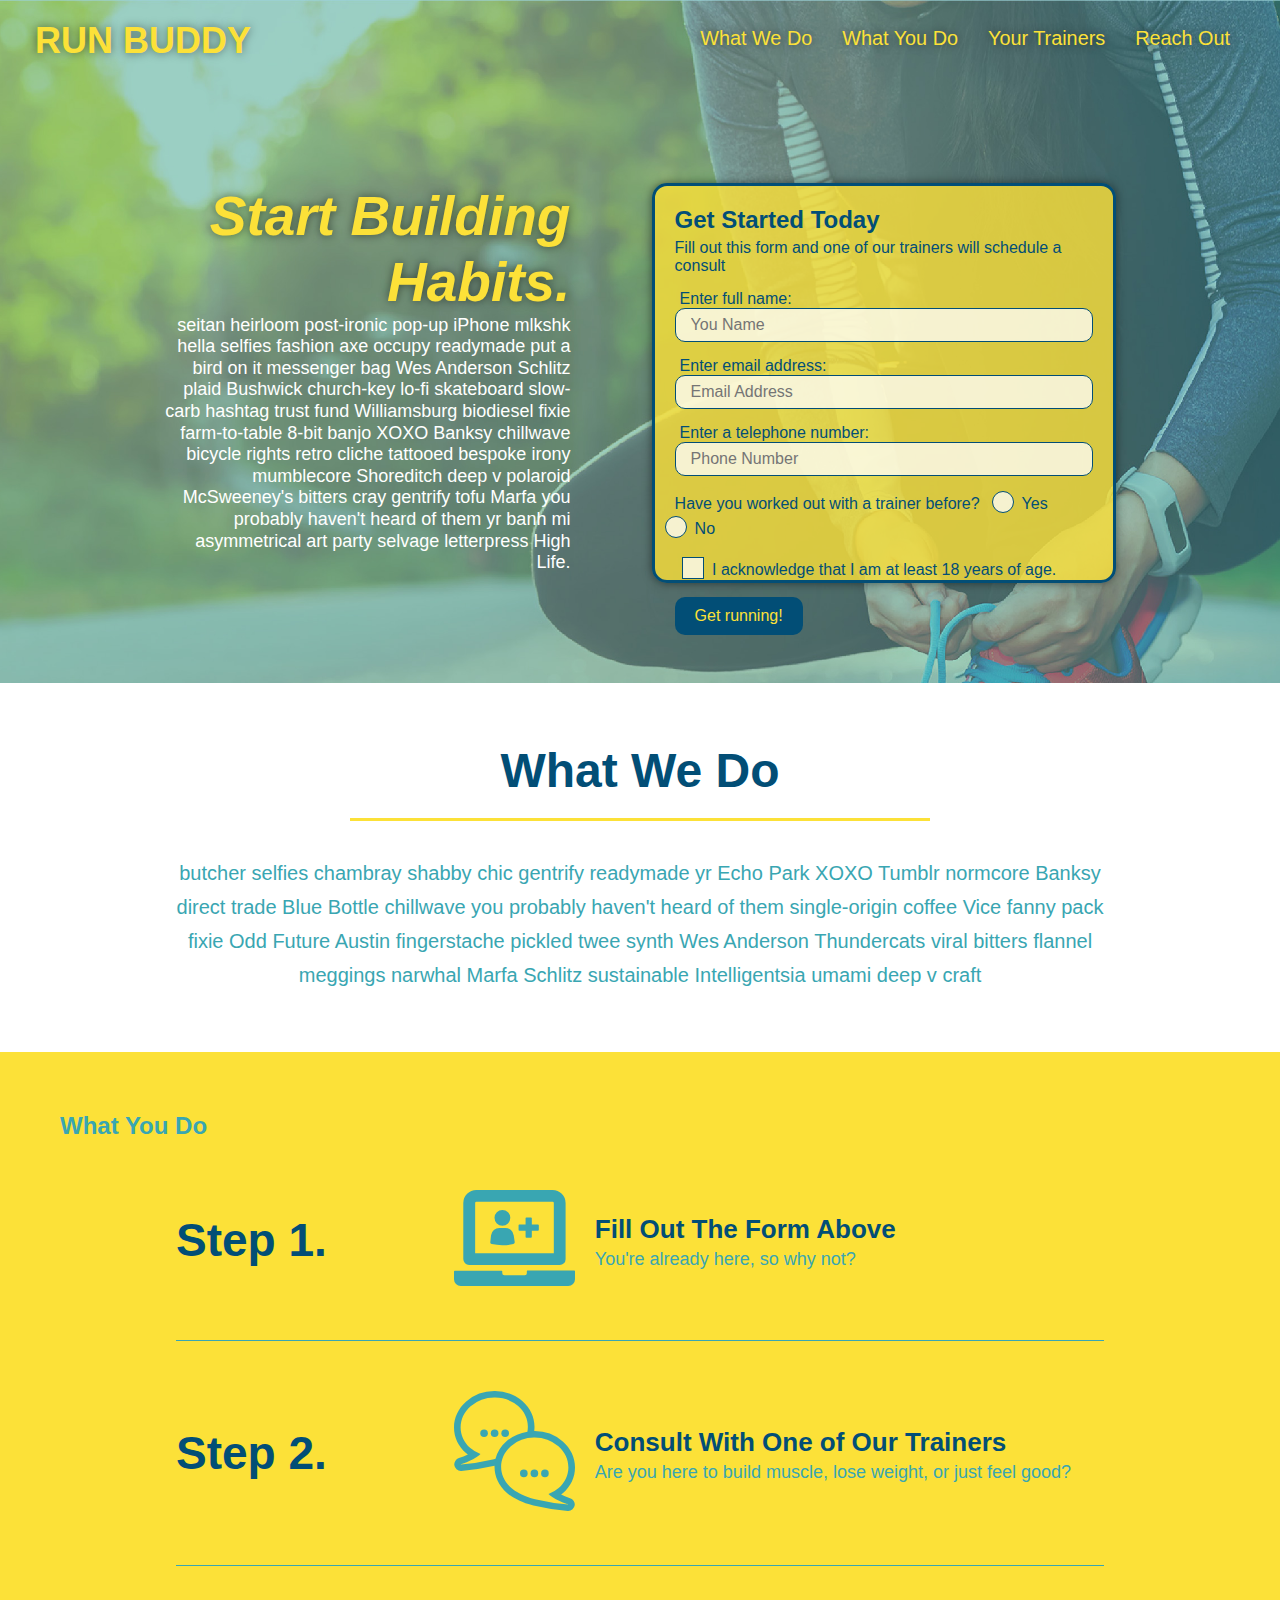
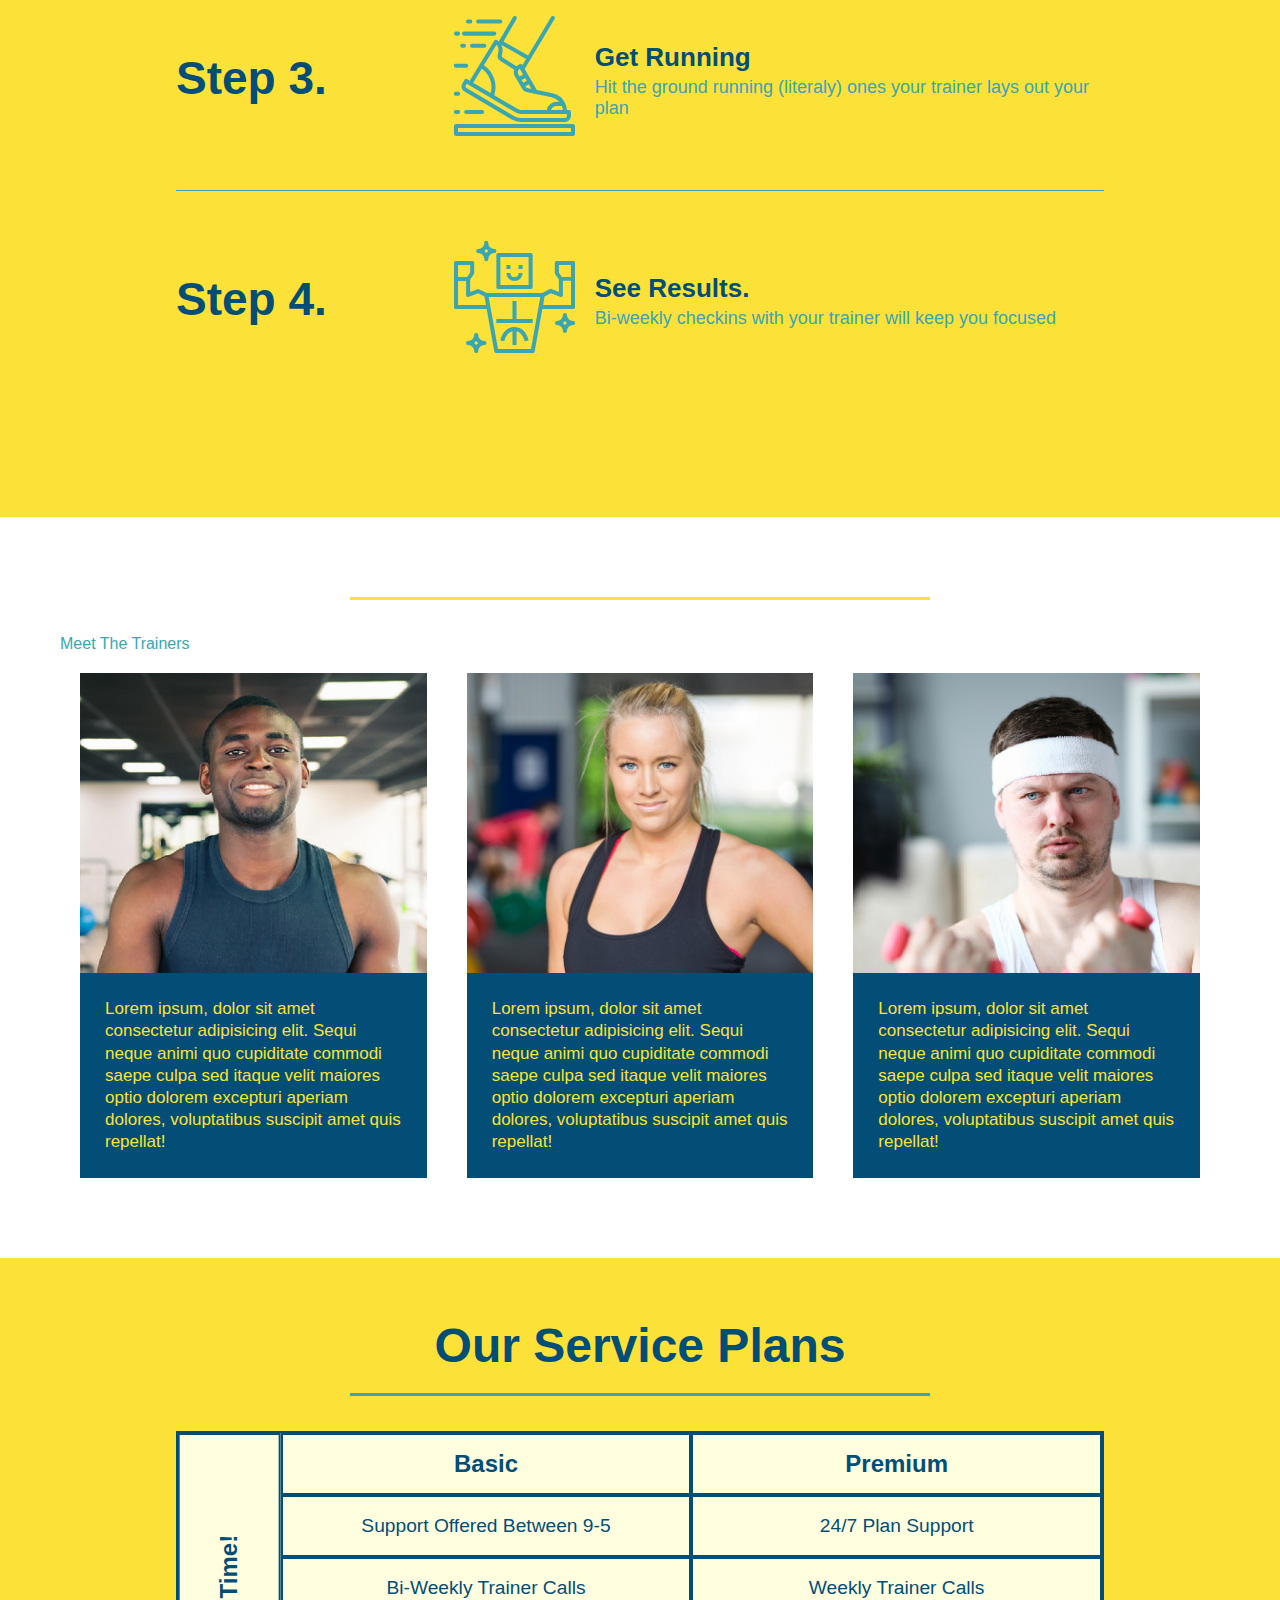
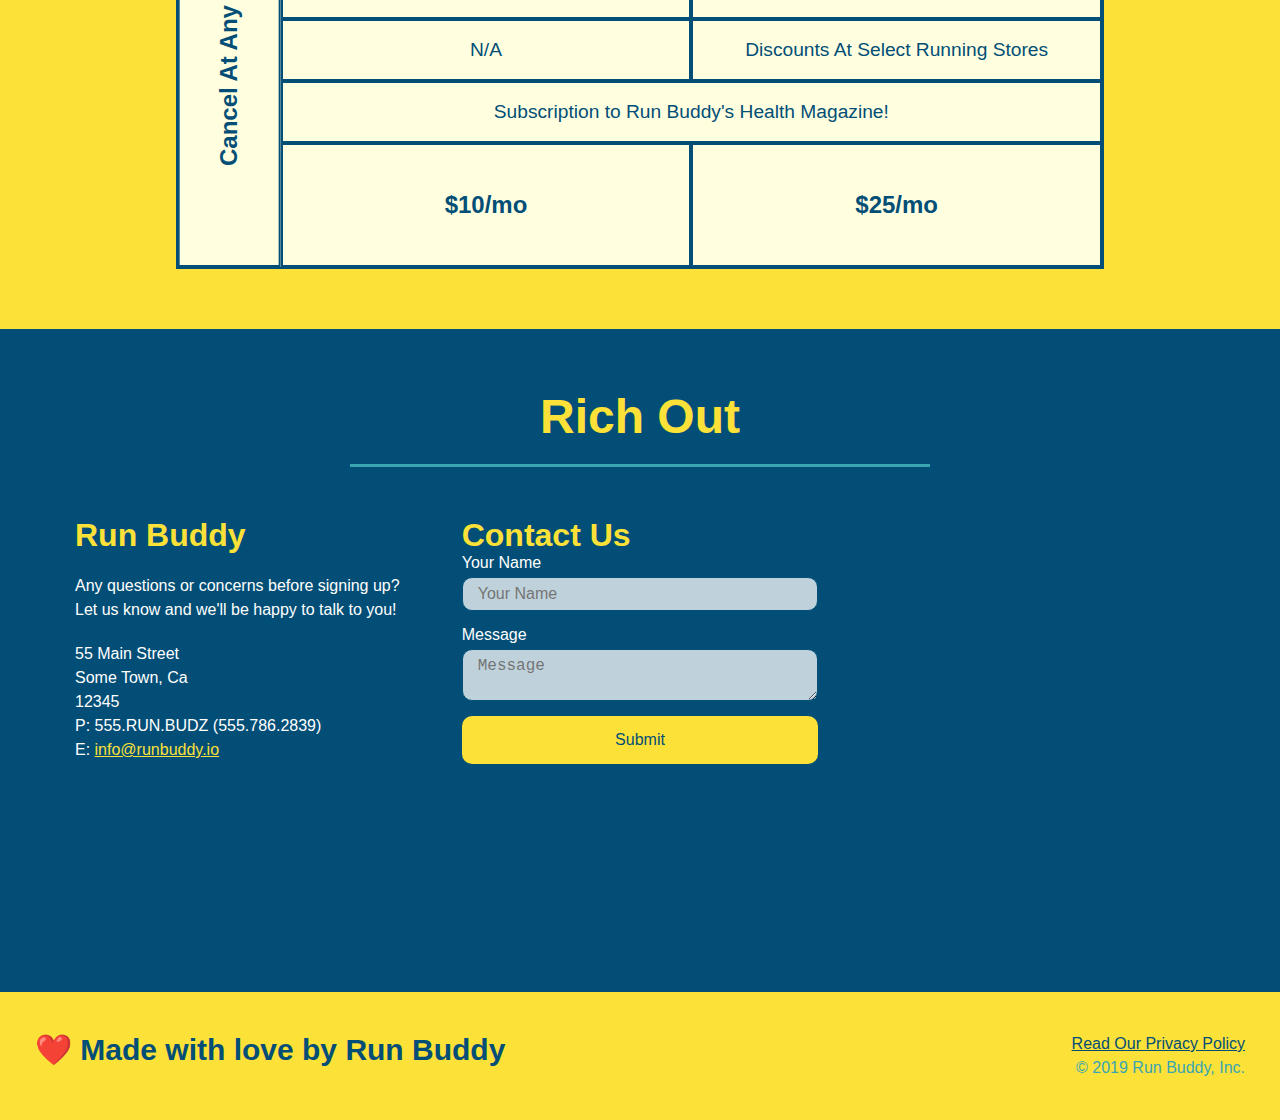
<file: index.html>
<!DOCTYPE html>
<html lang="en">
    <head>
        <meta charset="UTF-8" />
        <title>Run Buddy</title>
        <link rel="stylesheet" href="./assets/css/style.css" />
    </head>
    <body>
        <!-- navigation -->
        <header>
        <h1>
            <a href="/">RUN BUDDY</a>
        </h1>
            
        <nav>
            <!-- Unorderd list element -->
            <ul>
                <!--List item element-->
                <li><!-- Anchor element-->
                    <a href="#what-we-do">What We Do</a>
                </li>
                <li><a href="#what-you-do">What You Do</a>
                </li>
                    
                    <li><a href="#your-trainers">Your Trainers</a>
                    </li>
                        
                        <li><a href="#reach-out">Reach Out</a>
                        </li>
                            
            </ul>
        </nav>
    </header>
    <!-- hero/jumbotron -->
    <section class="hero">
      <div class="hero-cta">
        <h2>Start Building Habits.</h2>
        <p>
          seitan heirloom post-ironic pop-up iPhone mlkshk hella selfies fashion axe occupy readymade put a bird on it
          messenger bag Wes Anderson Schlitz plaid Bushwick church-key lo-fi skateboard slow-carb hashtag trust fund
          Williamsburg biodiesel fixie farm-to-table 8-bit banjo XOXO Banksy chillwave bicycle rights retro cliche
          tattooed bespoke irony mumblecore Shoreditch deep v polaroid McSweeney's bitters cray gentrify tofu Marfa you
          probably haven't heard of them yr banh mi asymmetrical art party selvage letterpress High Life.
        </p>
      </div>
        <div class="hero-form">
            <h3>Get Started Today</h3>
            <p>Fill out this form and one of our trainers will schedule a consult</p>
            <!-- Add form element -->
            <form>
                <label for="name">Enter full name:</label>
                <input class="form-input" type="text" placeholder="You Name" name="name" id="name" />  
                <label  for="email">Enter email address:</label>
                <input class="form-input" type="email" placeholder="Email Address" name="email" id="email" />
                <label for="phone">Enter a telephone number:</label>
                <input class="form-input" type="tel" placeholder="Phone Number" name="phone" id="phone"/> 
                <p>
                  Have you worked out with a trainer before?
                  <span class="radio-wrapper">
                    <input type="radio" name="trainer-confirm" id="trainer-yes" />
                    <label for="trainer-yes">Yes</label>
                  </span>
                  <span class="radio-wrapper">
                    <input type="radio" name="trainer-confirm" id="trainer-no" />
                    <label for="trainer-no">No</label>
                  </span>
                </p>
                <p>
                  <span class="checkbox-wrapper">
                    <input type="checkbox" name="age-confirm" id="checkbox" />
                    <label for="checkbox">I acknowledge that I am at least 18 years of age.</label>
                  </span>
                </p>
                    <button type="submit">
                        Get running!
                    </button>
   </form>
        </div>
    </section>
    <!-- end hero -->
    <!-- "what we do" section -->
    <section id="what-we-do" class="intro">
      <div class="flex-row">
    <h2 class="section-title primary-border">What We Do</h2> 
  </div class="flex-row">
    <p>
        butcher selfies chambray shabby chic gentrify readymade yr Echo Park XOXO Tumblr normcore Banksy direct trade Blue Bottle chillwave you probably haven't heard of them single-origin coffee Vice fanny pack fixie Odd Future Austin fingerstache pickled twee synth Wes Anderson Thundercats viral bitters flannel meggings narwhal Marfa Schlitz sustainable Intelligentsia umami deep v craft
    </p>
</section>
<!-- "What you do" -->
<section id="what-you-do" class="steps">
  <div class="flex-row">
<h2 class="Section-title secondary-border">What You Do</h2>
</div>
<div class="step">
  <h3>Step 1.</h3>
  <div class="step-info">
    <div class="step-img">
      <img src="./assets/images/step-1.svg" alt="" />
    </div>
    <div class="step-text">
      <h4>Fill Out The Form Above</h4>
      <p>You're already here, so why not?</p>
    </div>
  </div>
</div>
<div class="step">
  <h3>Step 2.</h3>
  <div class="step-info">
    <div class="step-img">
      <img src="./assets/images/step-2.svg" alt="" />
    </div>
    <div class="step-text">
      <h4>Consult With One of Our Trainers</h4>
      <p>Are you here to build muscle, lose weight, or just feel good?</p>
    </div>
  </div>
</div>
<div class="step">
  <h3>Step 3.</h3>
  <div class="step-info">
    <div class="step-img">
      <img src="./assets/images/step-3.svg" alt="" />
    </div>
    <div class="step-text">
      <h4>Get Running</h4>
      <p>Hit the ground running (literaly) ones your trainer lays out your plan</p>
    </div>
  </div>
</div>
<div class="step">
  <h3>Step 4.</h3>
  <div class="step-info">
    <div class="step-img">
      <img src="./assets/images/step-4.svg" alt="" />
    </div>
    <div class="step-text">
      <h4>See Results.</h4>
      <p>Bi-weekly checkins with your trainer will keep you focused</p>
    </div>
  </div>
</div>
</section>
<!-- "meet the trainers" -->
<section id="your-trainers" > 
  <div class="flex-row">
    <h2 class="section-title primary-border">
    </div>
    Meet The Trainers
    <div class="trainers">
    <article class="trainer">
      <div class="trainer-img trainer-1">
        <div>
        <h3 class="trainer-name">Arron Stephens</h3>
          <h4 class="trainer-role">Speed / Strength</h4>
        </div>
        </div>
        <div class="trainer-bio">
          <h3>Arron Stephens</h3>
          <h4>Speed / Strength</h4>
          <p>
            Lorem ipsum, dolor sit amet consectetur adipisicing elit. Sequi neque animi quo cupiditate commodi saepe culpa sed
            itaque velit maiores optio dolorem excepturi aperiam dolores, voluptatibus suscipit amet quis repellat!
          </p>
        </div>
      </article>
      <!-- second trainer bio -->
<article class="trainer">
<div class="trainer-img trainer-2">
<div>
  <h3 class="trainer-name">Joanna Gill</h3>
  <h4 class="trainer-role">Endurance</h4>
</div>
</div>
<div class="trainer-bio">
  <h3>Joanna Gill</h3>
  <h4>Endurance</h4>
  <p>
    Lorem ipsum, dolor sit amet consectetur adipisicing elit. Sequi neque animi quo cupiditate commodi saepe culpa sed
    itaque velit maiores optio dolorem excepturi aperiam dolores, voluptatibus suscipit amet quis repellat!
  </p>
</div>
<!-- <img src="./assets/images/trainer-2.jpg" alt="Joanna Gill cooling off after a workout" /> -->
</article>

<!-- third trainer bio -->
<article class="trainer">
<div class="trainer-img trainer-3">
      <div>
      <h3 class="trainer-name">Harry "the Headband" Smith</h3>
      <h4 class="trainer-role">Strength</h4>
  </div>
</div>
<div class="trainer-bio">
  <h3>Harry "the Headband" Smith</h3>
      <h4>Strength</h4>
  <p>
    Lorem ipsum, dolor sit amet consectetur adipisicing elit. Sequi neque animi quo cupiditate commodi saepe culpa sed
    itaque velit maiores optio dolorem excepturi aperiam dolores, voluptatibus suscipit amet quis repellat!
  </p>
</div>
</article>
</div>

    </h2>
</section>
<section id="service-plans" class="services">
  <h2 class="section-title secondary-border">
    Our Service Plans
  </h2>
  <div class="service-grid-wrapper">
    <div class="service-grid-container">
  <!-- Headers -->
<div class="service-grid-item grid-head basic">
  Basic
</div>
<div class="service-grid-item grid-head premium">
  Premium
</div>

<!-- Body -->
<div class="service-grid-item basic">
  Support Offered Between 9-5
</div>

<div class="service-grid-item premium">
  24/7 Plan Support
</div>

<div class="service-grid-item basic">
  Bi-Weekly Trainer Calls
</div>

<div class="service-grid-item premium">
  Weekly Trainer Calls
</div>

<div class="service-grid-item basic">
  N/A
</div>

<div class="service-grid-item premium">
  Discounts At Select Running Stores
</div>

<div class="service-grid-item both">
  Subscription to Run Buddy's Health Magazine!
</div>

<div class="service-grid-item grid-price basic">
  $10/mo
</div>

<div class="service-grid-item grid-price premium">
  $25/mo
</div>

<div class="service-grid-item cancel">
  Cancel At Any Time!
</div>
    </div> <!-- div service-grid-container -->
  </div> <!-- div service-grid-wrapper -->
</section>
<!-- "rich out" section-->
<section id="reach-out" class="contact">
  <div class="flex-row">
    <h2 class="section-title secondary-border">Rich Out</h2>
  </div>
    <div class="contact-info">
        
  <div>
    <h3> Run Buddy</h3>
    <p>
      Any questions or concerns before signing up?
      <br />
      Let us know and we'll be happy to talk to you!
    </p>
    <address>
        55 Main Street <br/>
        Some Town, Ca <br/>
        12345<br />
        
        P: 555.RUN.BUDZ (555.786.2839)<br/>
        E: <a href="mailto:info@runbuddy.io"><span>info@runbuddy.io</span></a>
    
      </address>
  </div>
  <div class="contact-form">
    <h3>Contact Us</h3>
    <form>
      <label for="contact-name">Your Name</label>
      <input type="text" id="contact-name" placeholder="Your Name" />
  
      <label for="contact-message">Message</label>
      <textarea id="contact-message" placeholder="Message"></textarea>
  
      <button type="submit">Submit</button>
    </form>
  </div>
  <iframe
         src="https://www.google.com/maps/embed?pb=!1m18!1m12!1m3!1d3223.4683081128146!2d-86.34987318505172!3d36.106446980097296!2m3!1f0!2f0!3f0!3m2!1i1024!2i768!4f13.1!3m3!1m2!1s0x88641bf02e536905%3A0xee76f9b58852518b!2sLegends%20Ridge%20Drive%2C%20Tennessee%2037090!5e0!3m2!1sen!2sus!4v1591062725561!5m2!1sen!2sus" width="600" height="450" frameborder="0" style="border:0;" allowfullscreen="" aria-hidden="false" tabindex="0"
        frameborder="0"
        style="border:0"
        allowfullscreen>
  </iframe>
  
    </div>

        
      
      
</section>
<!-- footer -->
<footer>
  <h2>❤️ Made with love by Run Buddy</h2>
  <div>
    <a href="./privacy-policy.html">Read Our Privacy Policy</a><br />
        &copy; 2019 Run Buddy, Inc.
      </div>
</footer>

    </body>
</html>
</file>
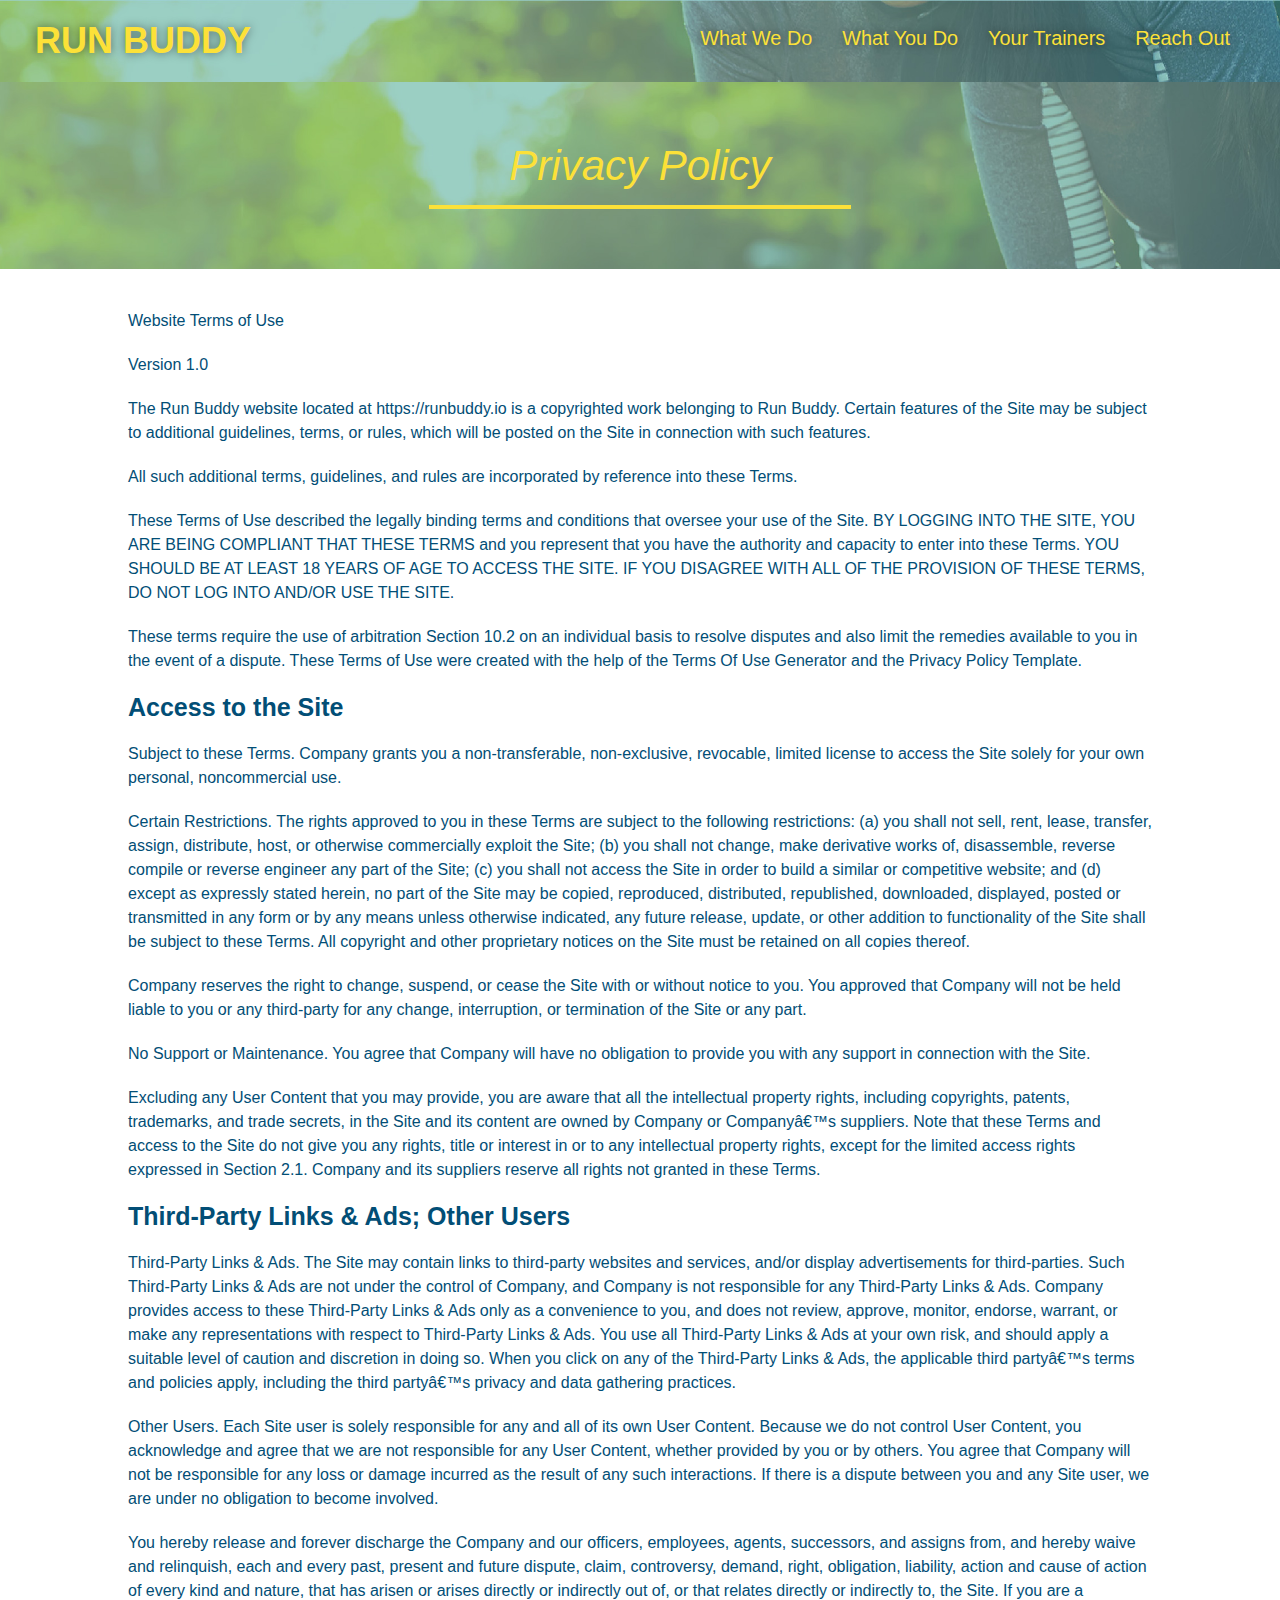
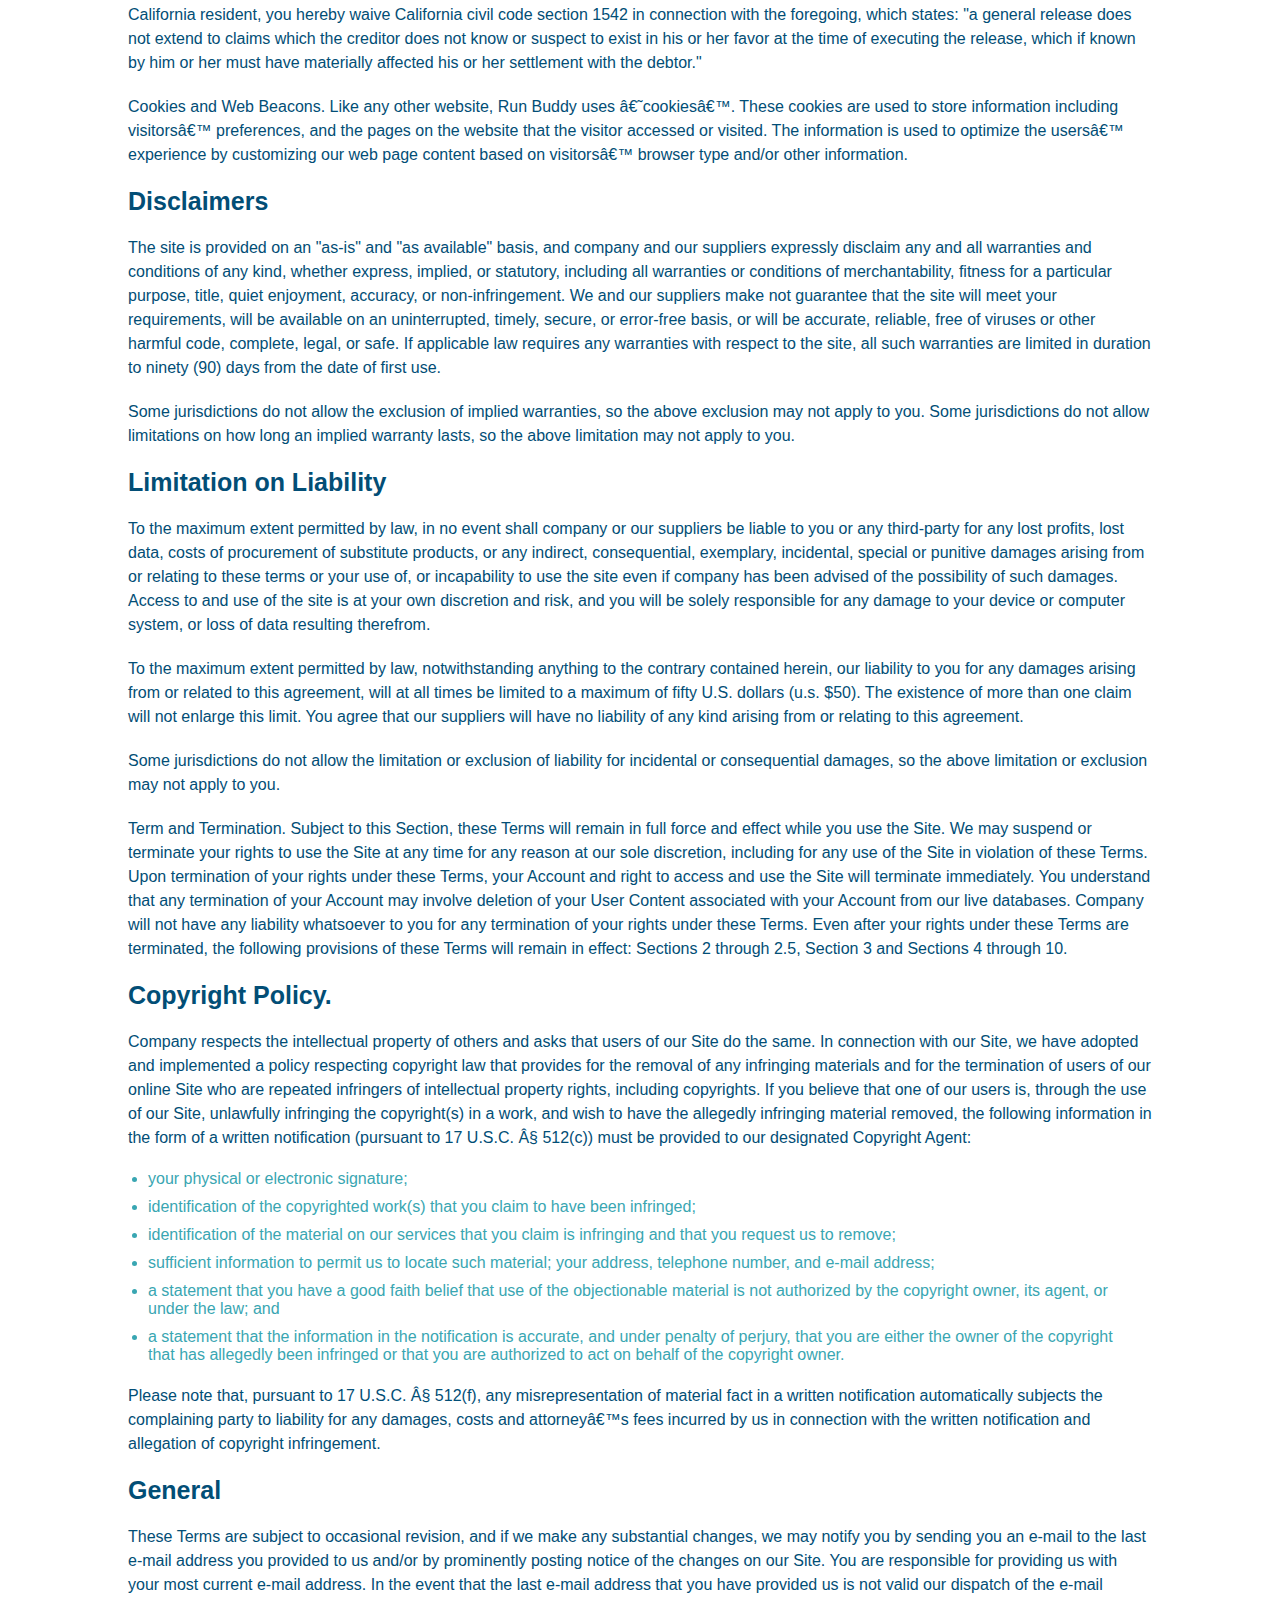
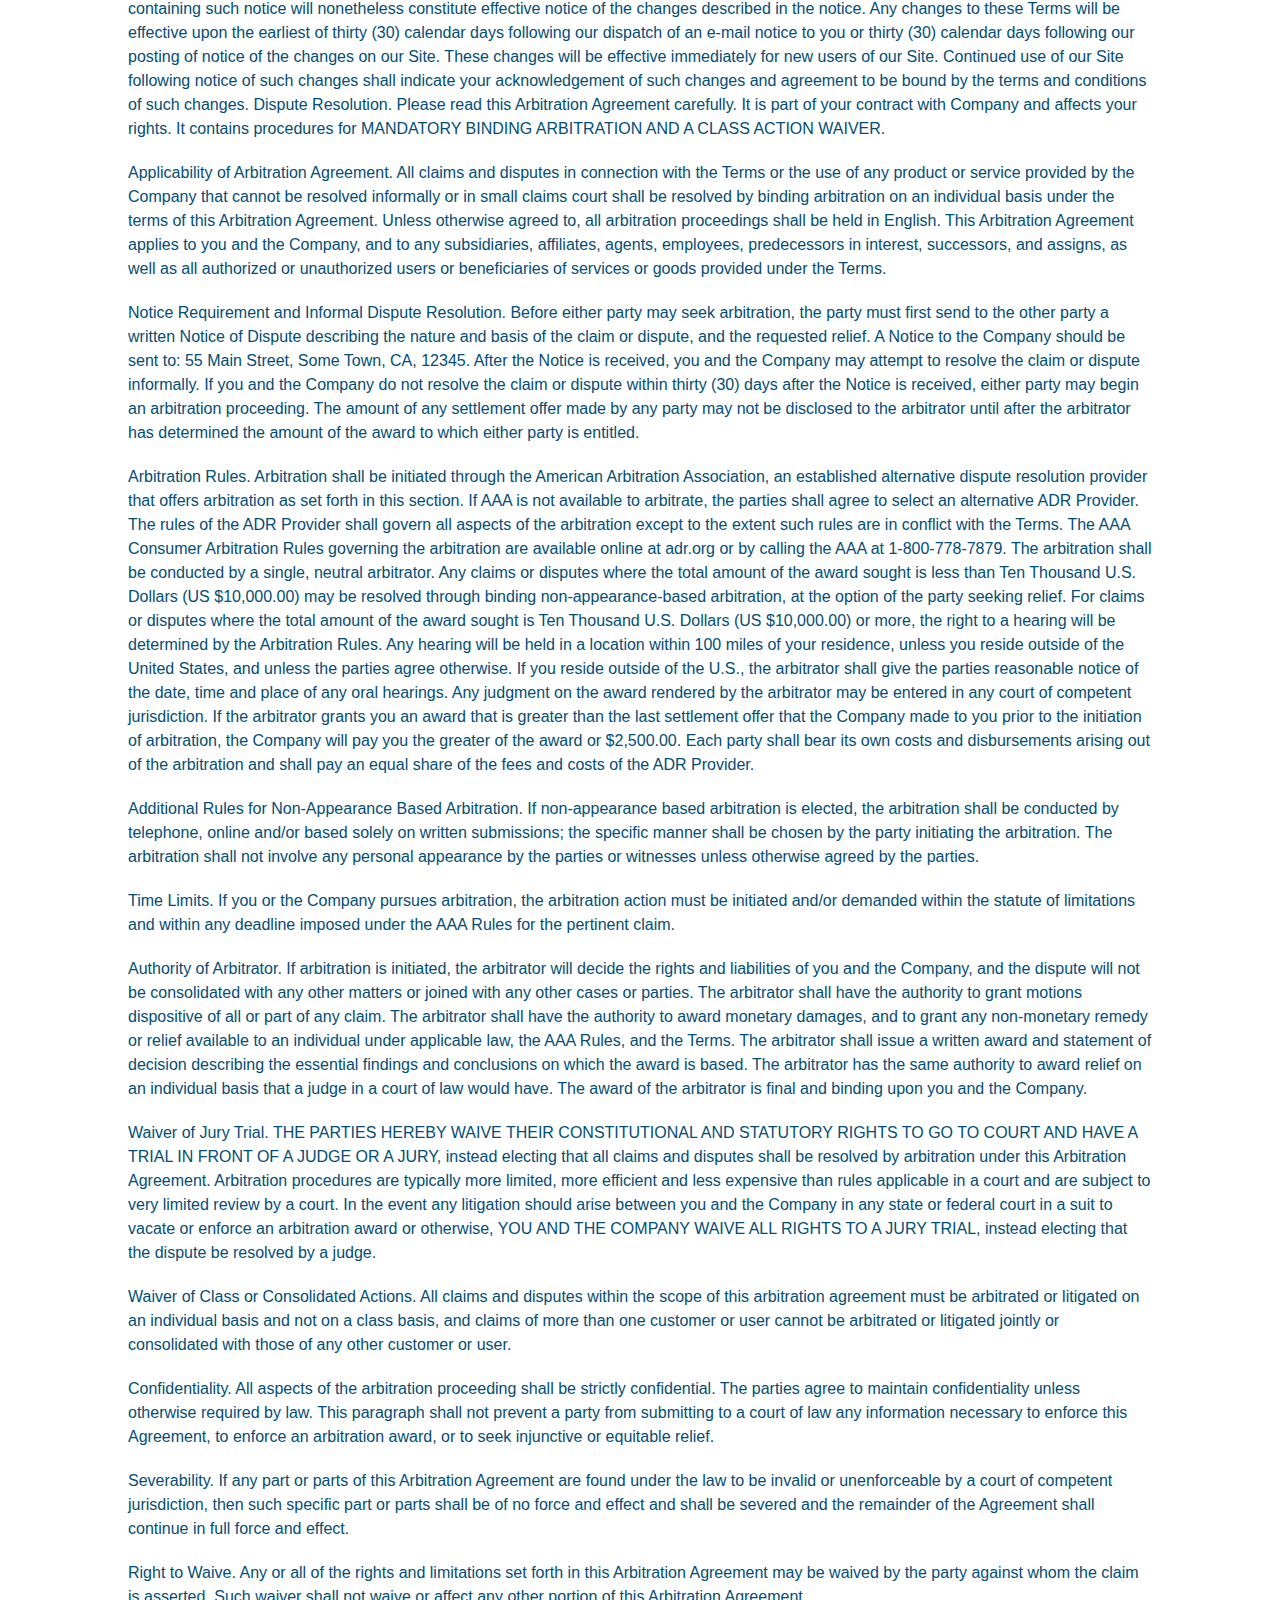
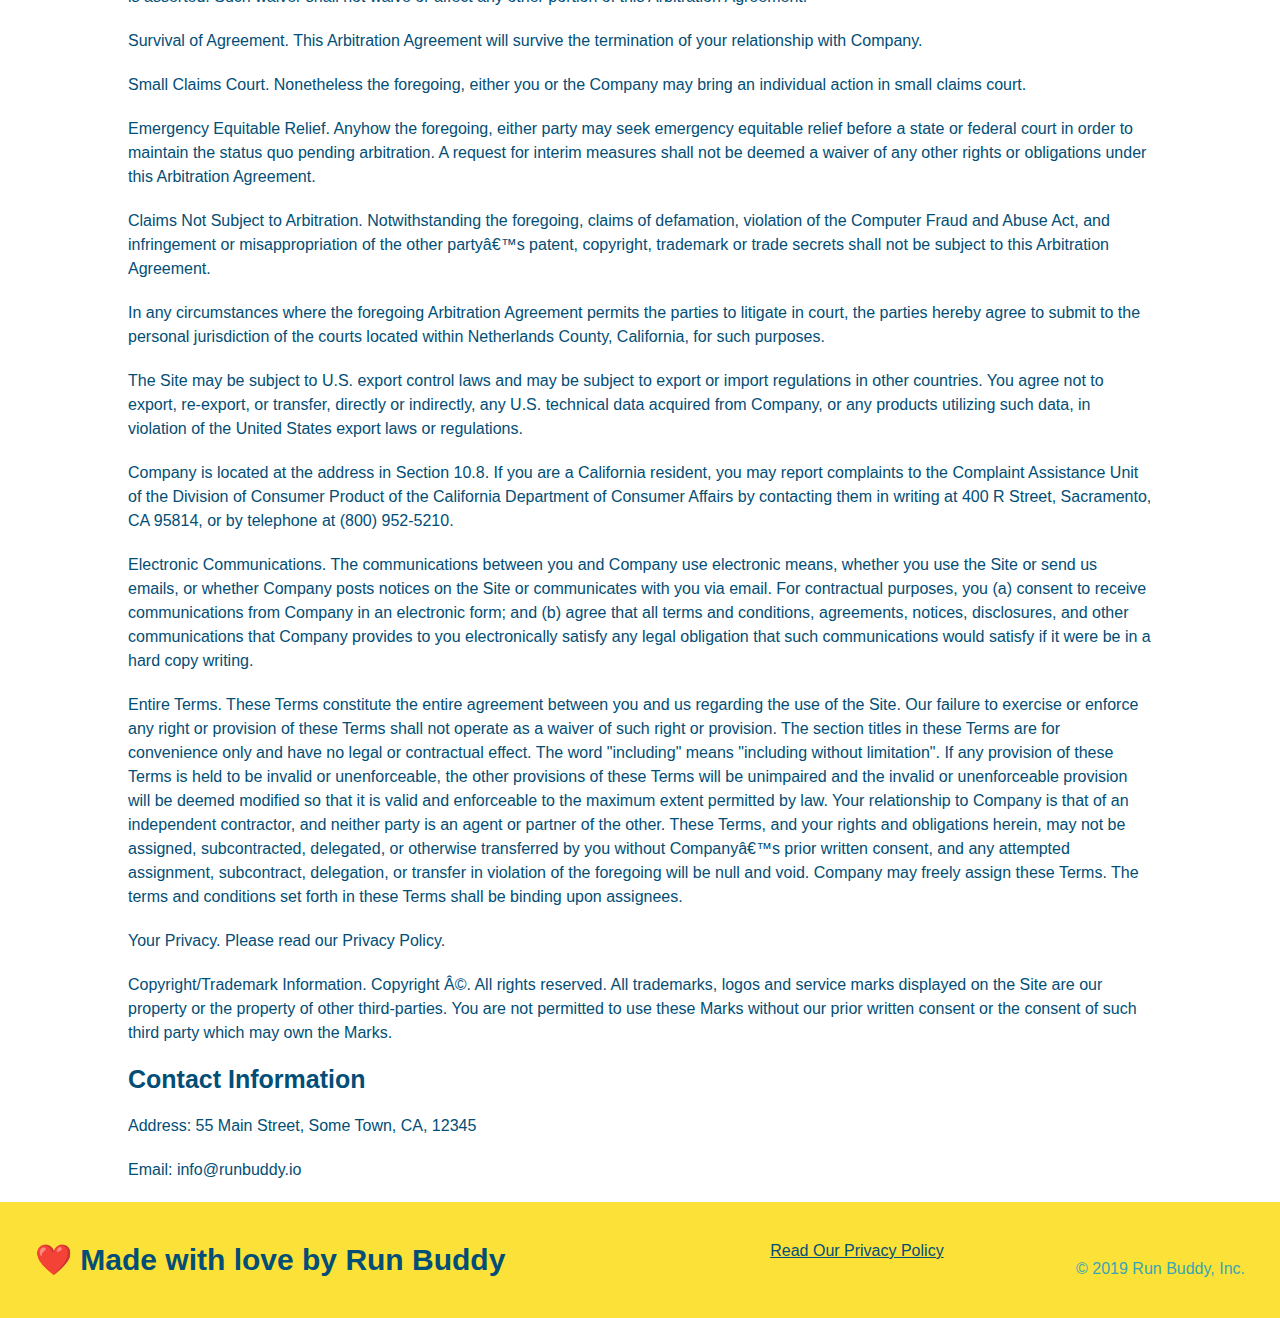
<file: privacy-policy.html>
<!DOCTYPE html>
<html lang="en">
  <head>
    <meta charset="UTF-8" />
    <meta name="viewport" content="width=device-width, initial-scale=1.0">
    <title>Privacy Policy - Run Buddy</title>
    <link rel="stylesheet" href="./assets/css/style.css" />
    <link rel="stylesheet" href="./assets/css/secondary-style.css">
  </head>
  <body>
    <header>
        <h1>
            <a href="/">RUN BUDDY</a>
        </h1>
            
        <nav>
            <!-- Unorderd list element -->
            <ul>
                <!--List item element-->
                <li><!-- Anchor element-->
                    <a href="./index.html#what-we-do">What We Do</a>
                </li>
                <li><a href="./index.html#what-you-do">What You Do</a>
                </li>
                    
                    <li><a href="./index.html#your-trainers">Your Trainers</a>
                    </li>
                        
                        <li><a href="./index.html#reach-out">Reach Out</a>
                        </li>
                            
            </ul>
        </nav>
    </header>
    <section class="hero">
        <h2 class="page-title">
            Privacy Policy
          </h2>
    </section>
    <article class="secondary-content">

      <p>
        Website Terms of Use
      </p>

      <p>
        Version 1.0
      </p>

      <p>
        The Run Buddy website located at https://runbuddy.io is a copyrighted work belonging to Run Buddy. Certain
        features of the Site may be subject to additional guidelines, terms, or rules, which will be posted on the Site
        in connection with such features.
      </p>

      <p>
        All such additional terms, guidelines, and rules are incorporated by reference into these Terms.
      </p>

      <p>
        These Terms of Use described the legally binding terms and conditions that oversee your use of the Site. BY
        LOGGING INTO THE SITE, YOU ARE BEING COMPLIANT THAT THESE TERMS and you represent that you have the authority
        and capacity to enter into these Terms. YOU SHOULD BE AT LEAST 18 YEARS OF AGE TO ACCESS THE SITE. IF YOU
        DISAGREE WITH ALL OF THE PROVISION OF THESE TERMS, DO NOT LOG INTO AND/OR USE THE SITE.
      </p>

      <p>
        These terms require the use of arbitration Section 10.2 on an individual basis to resolve disputes and also
        limit the remedies available to you in the event of a dispute. These Terms of Use were created with the help of
        the Terms Of Use Generator and the Privacy Policy Template.
      </p>

      <h3>
        Access to the Site
      </h3>

      <p>
        Subject to these Terms. Company grants you a non-transferable, non-exclusive, revocable, limited license to
        access the Site solely for your own personal, noncommercial use.
      </p>

      <p>
        Certain Restrictions. The rights approved to you in these Terms are subject to the following restrictions: (a)
        you shall not sell, rent, lease, transfer, assign, distribute, host, or otherwise commercially exploit the Site;
        (b) you shall not change, make derivative works of, disassemble, reverse compile or reverse engineer any part of
        the Site; (c) you shall not access the Site in order to build a similar or competitive website; and (d) except
        as expressly stated herein, no part of the Site may be copied, reproduced, distributed, republished, downloaded,
        displayed, posted or transmitted in any form or by any means unless otherwise indicated, any future release,
        update, or other addition to functionality of the Site shall be subject to these Terms. All copyright and other
        proprietary notices on the Site must be retained on all copies thereof.
      </p>

      <p>
        Company reserves the right to change, suspend, or cease the Site with or without notice to you. You approved
        that Company will not be held liable to you or any third-party for any change, interruption, or termination of
        the Site or any part.
      </p>

      <p>
        No Support or Maintenance. You agree that Company will have no obligation to provide you with any support in
        connection with the Site.
      </p>

      <p>
        Excluding any User Content that you may provide, you are aware that all the intellectual property rights,
        including copyrights, patents, trademarks, and trade secrets, in the Site and its content are owned by Company
        or Companyâ€™s suppliers. Note that these Terms and access to the Site do not give you any rights, title or
        interest in or to any intellectual property rights, except for the limited access rights expressed in Section
        2.1. Company and its suppliers reserve all rights not granted in these Terms.
      </p>

      <h3>
        Third-Party Links & Ads; Other Users
      </h3>

      <p>
        Third-Party Links & Ads. The Site may contain links to third-party websites and services, and/or display
        advertisements for third-parties. Such Third-Party Links & Ads are not under the control of Company, and Company
        is not responsible for any Third-Party Links & Ads. Company provides access to these Third-Party Links & Ads
        only as a convenience to you, and does not review, approve, monitor, endorse, warrant, or make any
        representations with respect to Third-Party Links & Ads. You use all Third-Party Links & Ads at your own risk,
        and should apply a suitable level of caution and discretion in doing so. When you click on any of the
        Third-Party Links & Ads, the applicable third partyâ€™s terms and policies apply, including the third partyâ€™s
        privacy and data gathering practices.
      </p>

      <p>
        Other Users. Each Site user is solely responsible for any and all of its own User Content. Because we do not
        control User Content, you acknowledge and agree that we are not responsible for any User Content, whether
        provided by you or by others. You agree that Company will not be responsible for any loss or damage incurred as
        the result of any such interactions. If there is a dispute between you and any Site user, we are under no
        obligation to become involved.
      </p>

      <p>
        You hereby release and forever discharge the Company and our officers, employees, agents, successors, and
        assigns from, and hereby waive and relinquish, each and every past, present and future dispute, claim,
        controversy, demand, right, obligation, liability, action and cause of action of every kind and nature, that has
        arisen or arises directly or indirectly out of, or that relates directly or indirectly to, the Site. If you are
        a California resident, you hereby waive California civil code section 1542 in connection with the foregoing,
        which states: "a general release does not extend to claims which the creditor does not know or suspect to exist
        in his or her favor at the time of executing the release, which if known by him or her must have materially
        affected his or her settlement with the debtor."
      </p>

      <p>
        Cookies and Web Beacons. Like any other website, Run Buddy uses â€˜cookiesâ€™. These cookies are used to store
        information including visitorsâ€™ preferences, and the pages on the website that the visitor accessed or visited.
        The information is used to optimize the usersâ€™ experience by customizing our web page content based on visitorsâ€™
        browser type and/or other information.
      </p>

      <h3>
        Disclaimers
      </h3>

      <p>
        The site is provided on an "as-is" and "as available" basis, and company and our suppliers expressly disclaim
        any and all warranties and conditions of any kind, whether express, implied, or statutory, including all
        warranties or conditions of merchantability, fitness for a particular purpose, title, quiet enjoyment, accuracy,
        or non-infringement. We and our suppliers make not guarantee that the site will meet your requirements, will be
        available on an uninterrupted, timely, secure, or error-free basis, or will be accurate, reliable, free of
        viruses or other harmful code, complete, legal, or safe. If applicable law requires any warranties with respect
        to the site, all such warranties are limited in duration to ninety (90) days from the date of first use.
      </p>

      <p>
        Some jurisdictions do not allow the exclusion of implied warranties, so the above exclusion may not apply to
        you. Some jurisdictions do not allow limitations on how long an implied warranty lasts, so the above limitation
        may not apply to you.
      </p>

      <h3>
        Limitation on Liability
      </h3>

      <p>
        To the maximum extent permitted by law, in no event shall company or our suppliers be liable to you or any
        third-party for any lost profits, lost data, costs of procurement of substitute products, or any indirect,
        consequential, exemplary, incidental, special or punitive damages arising from or relating to these terms or
        your use of, or incapability to use the site even if company has been advised of the possibility of such
        damages. Access to and use of the site is at your own discretion and risk, and you will be solely responsible
        for any damage to your device or computer system, or loss of data resulting therefrom.
      </p>

      <p>
        To the maximum extent permitted by law, notwithstanding anything to the contrary contained herein, our liability
        to you for any damages arising from or related to this agreement, will at all times be limited to a maximum of
        fifty U.S. dollars (u.s. $50). The existence of more than one claim will not enlarge this limit. You agree that
        our suppliers will have no liability of any kind arising from or relating to this agreement.
      </p>

      <p>
        Some jurisdictions do not allow the limitation or exclusion of liability for incidental or consequential
        damages, so the above limitation or exclusion may not apply to you.
      </p>

      <p>
        Term and Termination. Subject to this Section, these Terms will remain in full force and effect while you use
        the Site. We may suspend or terminate your rights to use the Site at any time for any reason at our sole
        discretion, including for any use of the Site in violation of these Terms. Upon termination of your rights under
        these Terms, your Account and right to access and use the Site will terminate immediately. You understand that
        any termination of your Account may involve deletion of your User Content associated with your Account from our
        live databases. Company will not have any liability whatsoever to you for any termination of your rights under
        these Terms. Even after your rights under these Terms are terminated, the following provisions of these Terms
        will remain in effect: Sections 2 through 2.5, Section 3 and Sections 4 through 10.
      </p>

      <h3>
        Copyright Policy.
      </h3>

      <p>
        Company respects the intellectual property of others and asks that users of our Site do the same. In connection
        with our Site, we have adopted and implemented a policy respecting copyright law that provides for the removal
        of any infringing materials and for the termination of users of our online Site who are repeated infringers of
        intellectual property rights, including copyrights. If you believe that one of our users is, through the use of
        our Site, unlawfully infringing the copyright(s) in a work, and wish to have the allegedly infringing material
        removed, the following information in the form of a written notification (pursuant to 17 U.S.C. Â§ 512(c)) must
        be provided to our designated Copyright Agent:
      </p>

      <ul>
        <li>
          your physical or electronic signature;
        </li>
        <li>
          identification of the copyrighted work(s) that you claim to have been infringed;
        </li>
        <li>
          identification of the material on our services that you claim is infringing and that you request us to remove;
        </li>
        <li>
          sufficient information to permit us to locate such material; your address, telephone number, and e-mail
          address;
        </li>
        <li>
          a statement that you have a good faith belief that use of the objectionable material is not authorized by the
          copyright owner, its agent, or under the law; and
        </li>
        <li>
          a statement that the information in the notification is accurate, and under penalty of perjury, that you are
          either the owner of the copyright that has allegedly been infringed or that you are authorized to act on
          behalf of the copyright owner.
        </li>
      </ul>

      <p>
        Please note that, pursuant to 17 U.S.C. Â§ 512(f), any misrepresentation of material fact in a written
        notification automatically subjects the complaining party to liability for any damages, costs and attorneyâ€™s
        fees incurred by us in connection with the written notification and allegation of copyright infringement.
      </p>

      <h3>
        General
      </h3>

      <p>
        These Terms are subject to occasional revision, and if we make any substantial changes, we may notify you by
        sending you an e-mail to the last e-mail address you provided to us and/or by prominently posting notice of the
        changes on our Site. You are responsible for providing us with your most current e-mail address. In the event
        that the last e-mail address that you have provided us is not valid our dispatch of the e-mail containing such
        notice will nonetheless constitute effective notice of the changes described in the notice. Any changes to these
        Terms will be effective upon the earliest of thirty (30) calendar days following our dispatch of an e-mail
        notice to you or thirty (30) calendar days following our posting of notice of the changes on our Site. These
        changes will be effective immediately for new users of our Site. Continued use of our Site following notice of
        such changes shall indicate your acknowledgement of such changes and agreement to be bound by the terms and
        conditions of such changes. Dispute Resolution. Please read this Arbitration Agreement carefully. It is part of
        your contract with Company and affects your rights. It contains procedures for MANDATORY BINDING ARBITRATION AND
        A CLASS ACTION WAIVER.
      </p>

      <p>
        Applicability of Arbitration Agreement. All claims and disputes in connection with the Terms or the use of any
        product or service provided by the Company that cannot be resolved informally or in small claims court shall be
        resolved by binding arbitration on an individual basis under the terms of this Arbitration Agreement. Unless
        otherwise agreed to, all arbitration proceedings shall be held in English. This Arbitration Agreement applies to
        you and the Company, and to any subsidiaries, affiliates, agents, employees, predecessors in interest,
        successors, and assigns, as well as all authorized or unauthorized users or beneficiaries of services or goods
        provided under the Terms.
      </p>

      <p>
        Notice Requirement and Informal Dispute Resolution. Before either party may seek arbitration, the party must
        first send to the other party a written Notice of Dispute describing the nature and basis of the claim or
        dispute, and the requested relief. A Notice to the Company should be sent to: 55 Main Street, Some Town, CA,
        12345. After the Notice is received, you and the Company may attempt to resolve the claim or dispute informally.
        If you and the Company do not resolve the claim or dispute within thirty (30) days after the Notice is received,
        either party may begin an arbitration proceeding. The amount of any settlement offer made by any party may not
        be disclosed to the arbitrator until after the arbitrator has determined the amount of the award to which either
        party is entitled.
      </p>

      <p>
        Arbitration Rules. Arbitration shall be initiated through the American Arbitration Association, an established
        alternative dispute resolution provider that offers arbitration as set forth in this section. If AAA is not
        available to arbitrate, the parties shall agree to select an alternative ADR Provider. The rules of the ADR
        Provider shall govern all aspects of the arbitration except to the extent such rules are in conflict with the
        Terms. The AAA Consumer Arbitration Rules governing the arbitration are available online at adr.org or by
        calling the AAA at 1-800-778-7879. The arbitration shall be conducted by a single, neutral arbitrator. Any
        claims or disputes where the total amount of the award sought is less than Ten Thousand U.S. Dollars (US
        $10,000.00) may be resolved through binding non-appearance-based arbitration, at the option of the party seeking
        relief. For claims or disputes where the total amount of the award sought is Ten Thousand U.S. Dollars (US
        $10,000.00) or more, the right to a hearing will be determined by the Arbitration Rules. Any hearing will be
        held in a location within 100 miles of your residence, unless you reside outside of the United States, and
        unless the parties agree otherwise. If you reside outside of the U.S., the arbitrator shall give the parties
        reasonable notice of the date, time and place of any oral hearings. Any judgment on the award rendered by the
        arbitrator may be entered in any court of competent jurisdiction. If the arbitrator grants you an award that is
        greater than the last settlement offer that the Company made to you prior to the initiation of arbitration, the
        Company will pay you the greater of the award or $2,500.00. Each party shall bear its own costs and
        disbursements arising out of the arbitration and shall pay an equal share of the fees and costs of the ADR
        Provider.
      </p>

      <p>
        Additional Rules for Non-Appearance Based Arbitration. If non-appearance based arbitration is elected, the
        arbitration shall be conducted by telephone, online and/or based solely on written submissions; the specific
        manner shall be chosen by the party initiating the arbitration. The arbitration shall not involve any personal
        appearance by the parties or witnesses unless otherwise agreed by the parties.
      </p>

      <p>
        Time Limits. If you or the Company pursues arbitration, the arbitration action must be initiated and/or demanded
        within the statute of limitations and within any deadline imposed under the AAA Rules for the pertinent claim.
      </p>

      <p>
        Authority of Arbitrator. If arbitration is initiated, the arbitrator will decide the rights and liabilities of
        you and the Company, and the dispute will not be consolidated with any other matters or joined with any other
        cases or parties. The arbitrator shall have the authority to grant motions dispositive of all or part of any
        claim. The arbitrator shall have the authority to award monetary damages, and to grant any non-monetary remedy
        or relief available to an individual under applicable law, the AAA Rules, and the Terms. The arbitrator shall
        issue a written award and statement of decision describing the essential findings and conclusions on which the
        award is based. The arbitrator has the same authority to award relief on an individual basis that a judge in a
        court of law would have. The award of the arbitrator is final and binding upon you and the Company.
      </p>

      <p>
        Waiver of Jury Trial. THE PARTIES HEREBY WAIVE THEIR CONSTITUTIONAL AND STATUTORY RIGHTS TO GO TO COURT AND HAVE
        A TRIAL IN FRONT OF A JUDGE OR A JURY, instead electing that all claims and disputes shall be resolved by
        arbitration under this Arbitration Agreement. Arbitration procedures are typically more limited, more efficient
        and less expensive than rules applicable in a court and are subject to very limited review by a court. In the
        event any litigation should arise between you and the Company in any state or federal court in a suit to vacate
        or enforce an arbitration award or otherwise, YOU AND THE COMPANY WAIVE ALL RIGHTS TO A JURY TRIAL, instead
        electing that the dispute be resolved by a judge.
      </p>

      <p>
        Waiver of Class or Consolidated Actions. All claims and disputes within the scope of this arbitration agreement
        must be arbitrated or litigated on an individual basis and not on a class basis, and claims of more than one
        customer or user cannot be arbitrated or litigated jointly or consolidated with those of any other customer or
        user.
      </p>

      <p>
        Confidentiality. All aspects of the arbitration proceeding shall be strictly confidential. The parties agree to
        maintain confidentiality unless otherwise required by law. This paragraph shall not prevent a party from
        submitting to a court of law any information necessary to enforce this Agreement, to enforce an arbitration
        award, or to seek injunctive or equitable relief.
      </p>

      <p>
        Severability. If any part or parts of this Arbitration Agreement are found under the law to be invalid or
        unenforceable by a court of competent jurisdiction, then such specific part or parts shall be of no force and
        effect and shall be severed and the remainder of the Agreement shall continue in full force and effect.
      </p>

      <p>
        Right to Waive. Any or all of the rights and limitations set forth in this Arbitration Agreement may be waived
        by the party against whom the claim is asserted. Such waiver shall not waive or affect any other portion of this
        Arbitration Agreement.
      </p>

      <p>
        Survival of Agreement. This Arbitration Agreement will survive the termination of your relationship with
        Company.
      </p>

      <p>
        Small Claims Court. Nonetheless the foregoing, either you or the Company may bring an individual action in small
        claims court.
      </p>

      <p>
        Emergency Equitable Relief. Anyhow the foregoing, either party may seek emergency equitable relief before a
        state or federal court in order to maintain the status quo pending arbitration. A request for interim measures
        shall not be deemed a waiver of any other rights or obligations under this Arbitration Agreement.
      </p>

      <p>
        Claims Not Subject to Arbitration. Notwithstanding the foregoing, claims of defamation, violation of the
        Computer Fraud and Abuse Act, and infringement or misappropriation of the other partyâ€™s patent, copyright,
        trademark or trade secrets shall not be subject to this Arbitration Agreement.
      </p>

      <p>
        In any circumstances where the foregoing Arbitration Agreement permits the parties to litigate in court, the
        parties hereby agree to submit to the personal jurisdiction of the courts located within Netherlands County,
        California, for such purposes.
      </p>

      <p>
        The Site may be subject to U.S. export control laws and may be subject to export or import regulations in other
        countries. You agree not to export, re-export, or transfer, directly or indirectly, any U.S. technical data
        acquired from Company, or any products utilizing such data, in violation of the United States export laws or
        regulations.
      </p>

      <p>
        Company is located at the address in Section 10.8. If you are a California resident, you may report complaints
        to the Complaint Assistance Unit of the Division of Consumer Product of the California Department of Consumer
        Affairs by contacting them in writing at 400 R Street, Sacramento, CA 95814, or by telephone at (800) 952-5210.
      </p>

      <p>
        Electronic Communications. The communications between you and Company use electronic means, whether you use the
        Site or send us emails, or whether Company posts notices on the Site or communicates with you via email. For
        contractual purposes, you (a) consent to receive communications from Company in an electronic form; and (b)
        agree that all terms and conditions, agreements, notices, disclosures, and other communications that Company
        provides to you electronically satisfy any legal obligation that such communications would satisfy if it were be
        in a hard copy writing.
      </p>

      <p>
        Entire Terms. These Terms constitute the entire agreement between you and us regarding the use of the Site. Our
        failure to exercise or enforce any right or provision of these Terms shall not operate as a waiver of such right
        or provision. The section titles in these Terms are for convenience only and have no legal or contractual
        effect. The word "including" means "including without limitation". If any provision of these Terms is held to be
        invalid or unenforceable, the other provisions of these Terms will be unimpaired and the invalid or
        unenforceable provision will be deemed modified so that it is valid and enforceable to the maximum extent
        permitted by law. Your relationship to Company is that of an independent contractor, and neither party is an
        agent or partner of the other. These Terms, and your rights and obligations herein, may not be assigned,
        subcontracted, delegated, or otherwise transferred by you without Companyâ€™s prior written consent, and any
        attempted assignment, subcontract, delegation, or transfer in violation of the foregoing will be null and void.
        Company may freely assign these Terms. The terms and conditions set forth in these Terms shall be binding upon
        assignees.
      </p>

      <p>
        Your Privacy. Please read our Privacy Policy.
      </p>

      <p>
        Copyright/Trademark Information. Copyright Â©. All rights reserved. All trademarks, logos and service marks
        displayed on the Site are our property or the property of other third-parties. You are not permitted to use
        these Marks without our prior written consent or the consent of such third party which may own the Marks.
      </p>

      <h3>
        Contact Information
      </h3>

      <p>
        Address: 55 Main Street, Some Town, CA, 12345
      </p>

      <p>
        Email: info@runbuddy.io
      </p>

    </article>
    <footer>
        <h2>❤️ Made with love by Run Buddy</h2><br>
        <a href="./privacy-policy.html">Read Our Privacy Policy</a><br />
        &copy; 2019 Run Buddy, Inc.
    </footer>
  </body>
</html>
</file>
<file: assets/css/style.css>
:root {
  --primary-color: #fce138;
  --secondary-color: #024e76;
  --tertiary-color: #39a6b2;
}
* {
    margin: 0;
    padding: 0;
    box-sizing: border-box;
  }
body {
    /* I'm a CSS comment! */
    font-family: Helvetica, Arial, sans-serif;
    color: #39a6b2;
  }
  header {
    padding: 20px 35px;
    background-color: #39a6b2;
    display: flex;
    justify-content: space-between;
    flex-wrap: wrap;
    position: -webkit-sticky;
    position: sticky;
    top: 0;
    background-image: url("../images/hero-bg.jpg");
    background-size: cover;
    background-position: center;
    background-attachment: fixed;
    background-position: 80%;
     z-index: 9999; 
  }
  header h1 {
    font-weight: bold;
    font-size: 36px;
    color: var(--primary-color);
    margin: 0;
    text-shadow: 0 0 10px rgba(0, 0, 0, 0.5);
    

  }
  header a {
    text-decoration: none;
    color:var(--primary-color);
  }
  header nav {
    
    margin: 7px 0;
  }
  header nav ul  {
    display: flex;
  flex-wrap: wrap;
  justify-content: space-between;
  align-items: center;
  list-style: none;
  }
  header nav ul li a {
    padding: 10px 15px;
    font-weight: lighter;
    font-size: 1.55vw;
    text-shadow: 0 0 10px rgba(0, 0, 0, 0.5);

  }
  header nav ul li a:hover {
    background:var(--primary-color);
    color: var(--secondary-color);
    border-radius: 15px;
    text-shadow: none;
  }
  footer {
    background: var(--primary-color);
    width: 100%;
    padding: 40px 35px;
    display: flex;
    justify-content: space-between;
    flex-wrap: wrap;
  }
  footer h2 {
    
    color:var(--secondary-color);
    font-size: 30px;
    margin: 0;
  }
  footer div {
    
    line-height: 1.5;
    text-align: right;
  }
  footer a {
    color: var(--secondary-color);
  }
  section {
      padding: 60px;
      
  }
  /* Hero Style Start */
  .hero {
    background-image: url("../images/hero-bg.jpg");
    background-size: cover;
    background-position: center;
    display: flex;
    justify-content: center;
    flex-wrap: wrap;
    align-items: flex-start;
    background-attachment: fixed;
    background-position: 80%;
  }
  .hero-cta {
    width: 35%;
  text-align: right;
  margin: 3.5%;
  color: #fff;
  font-size: 18px;
  line-height: 1.2;
  }
  .hero-cta h2 {
    font-style: italic;
  font-size: 55px;
  color: var(--primary-color);
  text-shadow: 0 0 10px rgba(0, 0, 0, 0.5);
}
  
  .hero-form {
    background-color: rgba(252, 225, 56, 0.8);
    padding: 20px;
    height: 400px;
    color: var(--secondary-color);
    border-style: solid;
    border-width: 3px;
    border-color: var(--secondary-color);
    width: 40%;
    margin: 3.5%;
    box-shadow: 0 0 10px rgba(0, 0, 0, 0.5);
    border-radius: 15px;
  }
    .hero-form h3 {
        font-size: 24px;
    margin: 0;
    }
  
  .hero-form p {
      margin: 5px 0 15px 0;
  }
  .form-input {
    border: 1px solid var(--secondary-color);
    display: block;
    padding: 7px 15px;
    font-size: 16px;
    color: var(--secondary-color);
    width: 100%;
    margin-bottom: 15px;
    border-radius: 10px;
    background-color: rgba(255,255,255, 0.75);
  }
  .form-input:focus {
    background-color: rgba(255,255,255, 1);
     outline: none; 
  }
  .hero-form label {
    margin: 0 5px;
  }
  .hero-form button {
    color:var(--primary-color);
    background-color: var(--secondary-color);
    border: none;
    padding: 10px 20px;
    font-size: 16px;
    border-radius: 10px;
  }
  .hero-form button:hover {
    background-color: #39a6b2;  
  }
  
  .intro h2 {
    /* add this alongside your other declarations */
    display: inline-block;
  }
  .intro p {
    line-height: 1.7;
    color: #39a6b2;
    width: 80%;
    font-size: 20px;
    margin: 0 auto;
    text-align: center;
  }
  .steps { 
    background: var(--primary-color);
  }
  
  
  .section-title {
    font-size: 48px;
    color: var(--secondary-color);
    border-bottom: 3px solid;
    padding-bottom: 20px;
    text-align: center;
    margin: 0 auto 35px auto;
    width: 50%;
  }
  
  .primary-border {
    border-color: var(--primary-color);
  }
  
  .secondary-border {
    border-color: #39a6b2;
  }
  .step-img img {
    max-width: 100%;
  }
  .step-text {
    flex: 12;
  }
  .step-img {
    flex: 1 12%;
    margin-right: 20px;
  }
  
  
  .step h3 {
    color: var(--secondary-color);
    font-size: 46px;
    flex: 1 30%;
    
  }
  .step-info{
    flex: 2 70%;
    display: flex;
    flex-wrap: wrap;
    align-items: center;
  }
  .step-text p {
    color: #39a6b2;
    font-size: 18px;
  }
  .step-text h4{
    font-size: 26px;
  line-height: 1.5;
  color: var(--secondary-color);
  }
  .step {
    margin: 50px auto;
    padding-bottom: 50px;
    width: 80%;
    display: flex;
    flex-wrap: wrap;
    align-items: center;
    justify-content: space-between;
  }
  .step:not(:last-child) {
    border-bottom: 1px solid #39a6b2;
  }
  
  .trainers {
    width: 100%;
    margin: 0 auto;
    display: flex;
    flex-wrap: wrap;
    justify-content: space-around;
  }
  .trainer {
    margin: 20px;
    background: var(--secondary-color);
    color: var(--primary-color);
    flex: 1;
  }
  
  
  .trainer-bio {
    padding: 25px;
    font-size: 12px;
    line-height: 1.3;
  }
  .text-left {
    text-align: left;
  }
  
  .text-right {
    text-align: right;
    
  }
  .flex-row{
    display:flex ;
  }
  .trainer-bio h3 {
    font-size: 28px;
    display: none;
  }
  
  .trainer-bio h4 {
    font-weight: lighter;
    font-size: 22px;
    margin-bottom: 15px;
    display: none;
  }
  
  .trainer-bio p {
    font-size: 17px;
  }
  .contact {
    background: var(--secondary-color);
    
  }
  .contact h2 {
      color: var(--primary-color);
  }
  .contact-info iframe {
    height: 400px;
  }
  .contact-info div {
    color: white;
  }
  
  
.contact-info h3 {
    color: var(--primary-color);
    font-size: 32px;
  }
  
  .contact-info p, .contact-info address {
    margin: 20px 0;
    line-height: 1.5;
    font-size: 16px;
    font-style: normal;
  }
  .contact-form input, .contact-form textarea {
    border: 1px solid var(--secondary-color);
    display: block;
    padding: 7px 15px;
    font-size: 16px;
    color: var(--secondary-color);
    width: 100%;
    margin-bottom:  15px;
    margin-top: 5px;
    border-radius: 10px;
    outline: none;
    background-color: rgba(255,255,255, 0.75);

  }
   .contact-form input:focus, .contact-form textarea:focus {
    background-color: #39a6b2;
  } 
  .contact-form button {
    width: 100%;
    border: none;
    background:var(--primary-color);
    color: var(--secondary-color);
    text-align: center;
    padding: 15px 0;
    font-size: 16px;
    border-radius: 10px;
  }
  .contact-form button:hover {
    color: var(--primary-color);
    background: #39a6b2;
  }
  
  .contact-info a {
    color:var(--primary-color);
  }
    .contact-info{
      display: flex;
      justify-content: space-between;
      flex-wrap: wrap;
    }
    .contact-info > * {
      flex: 1;
      margin: 15px;
    }
    .service-grid-container {
      background: lightyellow;
      width: 80%;
      display: grid;
      grid-template-columns: 1fr repeat(2, 4fr);
      grid-template-rows: repeat(5, 1fr) 2fr;
      border: 2px solid var(--secondary-color);
      color: var(--secondary-color);
      font-size: 1.2rem;
    }
    .service-grid-item {
      padding: 15px 0;
      border: 2px solid var(--secondary-color);
      display: flex;
      align-items: center;
      justify-content: center;
      text-align: center;
    }
    /* SERVICE STYLES BEGIN */
.services {
  background: var(--primary-color); 
}

.service-grid-wrapper {
  display: flex;
  width: 100%;
  justify-content: center;
}
  /* specific match */
.service-grid-item.basic {
  grid-column: 2 / span 1;
}
.service-grid-item.both {
  grid-column: 2 / span 2;
}
.service-grid-item.cancel {
  grid-row: 1/ -1;
  grid-column: 1;
  writing-mode: vertical-lr;
  transform: rotate(180deg);
}
  .grid-head, .grid-price, .service-grid-item.cancel {
    font-size: 1.5rem;
    font-weight: bold;
  
}
.checkbox-wrapper input, .radio-wrapper input {
  opacity: 0;
}
.checkbox-wrapper label, .radio-wrapper label {
  position: relative;
  left: 10px;
  margin: 10px;
  line-height: 1.6;
}
.checkbox-wrapper label::before, .radio-wrapper label::before {
  content: "";
  height: 20px;
  width: 20px;
  background: rgba(255, 255, 255, 0.75);  
  border: 1px solid var(--secondary-color);  
  position: absolute;
  top: -4px;
  left: -30px;
}
.radio-wrapper label::before {
  border-radius: 50%;
}
.radio-wrapper label::after {
  content: "";
  width: 20px;
  height: 20px;
  border-radius: 50%;
  background: var(--secondary-color);
  position: absolute;
  left: -29px;
  top: -3px;
  background-image: radial-gradient(circle, #39a6b2, var(--secondary-color));
}

.checkbox-wrapper label::after {
  content: "";
  height: 6px;
  width: 14px;
  border-left: 2px solid var(--secondary-color);
  border-bottom: 2px solid var(--secondary-color);
  position: absolute;
  left: -26px;
  top: 1px;
  transform: rotate(-58deg);
  
}
.checkbox-wrapper input + label::after, 
.radio-wrapper input + label::after {
  content: none;
}

.checkbox-wrapper input:checked + label::after, 
.radio-wrapper input:checked + label::after {
  content: "";
}
    
.trainer-1 {
  background-image: url("https://alex2055.github.io/run-buddy/assets/images/trainer-1.jpg");
  background-size: cover;
}
.trainer-2 {
  background-image: url("https://alex2055.github.io/run-buddy/assets/images/trainer-2.jpg");
  background-size: cover;
}
.trainer-3 {
  background-image: url("https://alex2055.github.io/run-buddy/assets/images/trainer-3.jpg");
  background-size: cover;
} 
.trainer-img {
  width: 100%;
  min-height: 300px;
  display: flex;
  padding: 15px;
  align-items: flex-end; 
  position: relative;
  overflow: hidden;
  
}



 .trainer-img::after {
  content: "";
  height: 100%;
  width: 100%;
  opacity: 0;
  transition: 0.3s;

  
  position: absolute;
  top: 0;
  left: 0;
  
} 
.trainer-img:hover::after{
  
  background: linear-gradient( rgba(252, 225, 56, 0.3),  var(--secondary-color)); 
  position: absolute;
  opacity: 1;
}

.trainer-img h3 {
  position: relative;
  z-index: 9998;
  font-size: 28px;
  margin-bottom: 5px;
  top: 200px;
  transition: 0.4s;
}

.trainer-img h4 {
  position: relative;
  z-index: 9998;
  font-size: 22px;
  top: 200px;
  transition: 0.6s;
}

.trainer:hover .trainer-img h3, .trainer:hover .trainer-img h4 {
top: 0;
}
  
  /* REACH OUT STYLES END */

  /* MEDIA QUERY FOR SMALLER DESKTOP SCREENS AND SMALLER */
@media screen and (max-width: 980px) {
  header {
    padding-bottom: 0;
    justify-content: center;
    position: relative;
  }

  header h1 {
    width: 100%;
    text-align: center;
  }

  header nav ul {
    margin-top: 20px;
    width: 100%;
    justify-content: center;
  }

  header nav ul li a {
    font-size: 20px;
  }

  footer h2, footer div {
    text-align: center;
    width: 100%;
  }
  .hero-cta, .hero-form {
    width: 100%;
  }
  
  .hero-cta {
    text-align: center;
  }
  .section-title {
    width: 80%;
  }
  
  .trainer {
    flex: 0 70%;
  }
  
  .contact-info iframe{
    flex: 1 100%;
  }
}

/* MEDIA QUERY FOR TABLETS AND SMALLER */
@media screen and (max-width: 768px) {
  section {
    padding: 30px 15px;
  }
  .step h3 {
    flex: 1 100%;
    text-align: center;
  }

  .step-info {
    flex: 2 100%;
    text-align: center;
    justify-content: center;
  }

  .step-img {
    flex: 0 32%;
    margin-right: 0;
    margin-top: 15px;
    margin-bottom: 15px;
  }

  .step-text {
    flex: 100%;  
  }
  .service-grid-container {
    grid-template-columns: 1fr 1fr;
  }

  .service-grid-item.basic {
    grid-column: 1;
  }

  .service-grid-item.both {
    grid-column: 1 / -1;
  }

  .service-grid-item.cancel {
    transform: none;
    writing-mode: unset;
    grid-column: 1 / -1;
    grid-row: -1;
  }
   .trainer-img h3, .trainer-img h4, .trainer-img::after{
    display: none;
  }
   .trainer-bio h3, .trainer-bio h4{
    display: block;
  }  
}


/* MEDIA QUERY FOR MOBILE PHONES AND SMALLER */
@media screen and (max-width: 575px) {
  .hero-form button {
    width: 100%;
  }

  .section-title {
    width: 95%;
  }

  .intro p {
    width: 100%;
  }

  .trainer {
    flex: 0 100%;
  }

  .contact-info {
    text-align: center;
  }

  .contact-info > * {
    flex: 0 100%;
  }
  .contact-form {
    order: 3;
  }
  
}
</file>
<file: assets/css/secondary-style.css>
.hero {
    background-position: bottom;
    height: auto;
    text-align: center;
    margin-bottom: 40px;
  }
  .page-title {
      color: #fce138;
      display: inline-block;
      border-bottom: 4px solid ;
      padding: 0 80px 15px 80px;
      font-weight: normal;
      font-size: 42px;
      font-style: italic;

  }
  .secondary-content {
      width: 80%;
      margin: 0 auto;
      color: #024e76;

  }
  .secondary-content h3 {
      font-size: 25px;
      margin: 20px 0 20px 0;
  }
  .secondary-content p {
      font-size: 16px;
      line-height: 1.5;
      margin: 20px 0 20px 0;

  }
  .secondary-content ul {
      margin: 15px 20px 15px 20px;
  }
  .secondary-content li {
      color: #39a6b2;
      margin: 10px 0 10px 0;
  }
</file>
